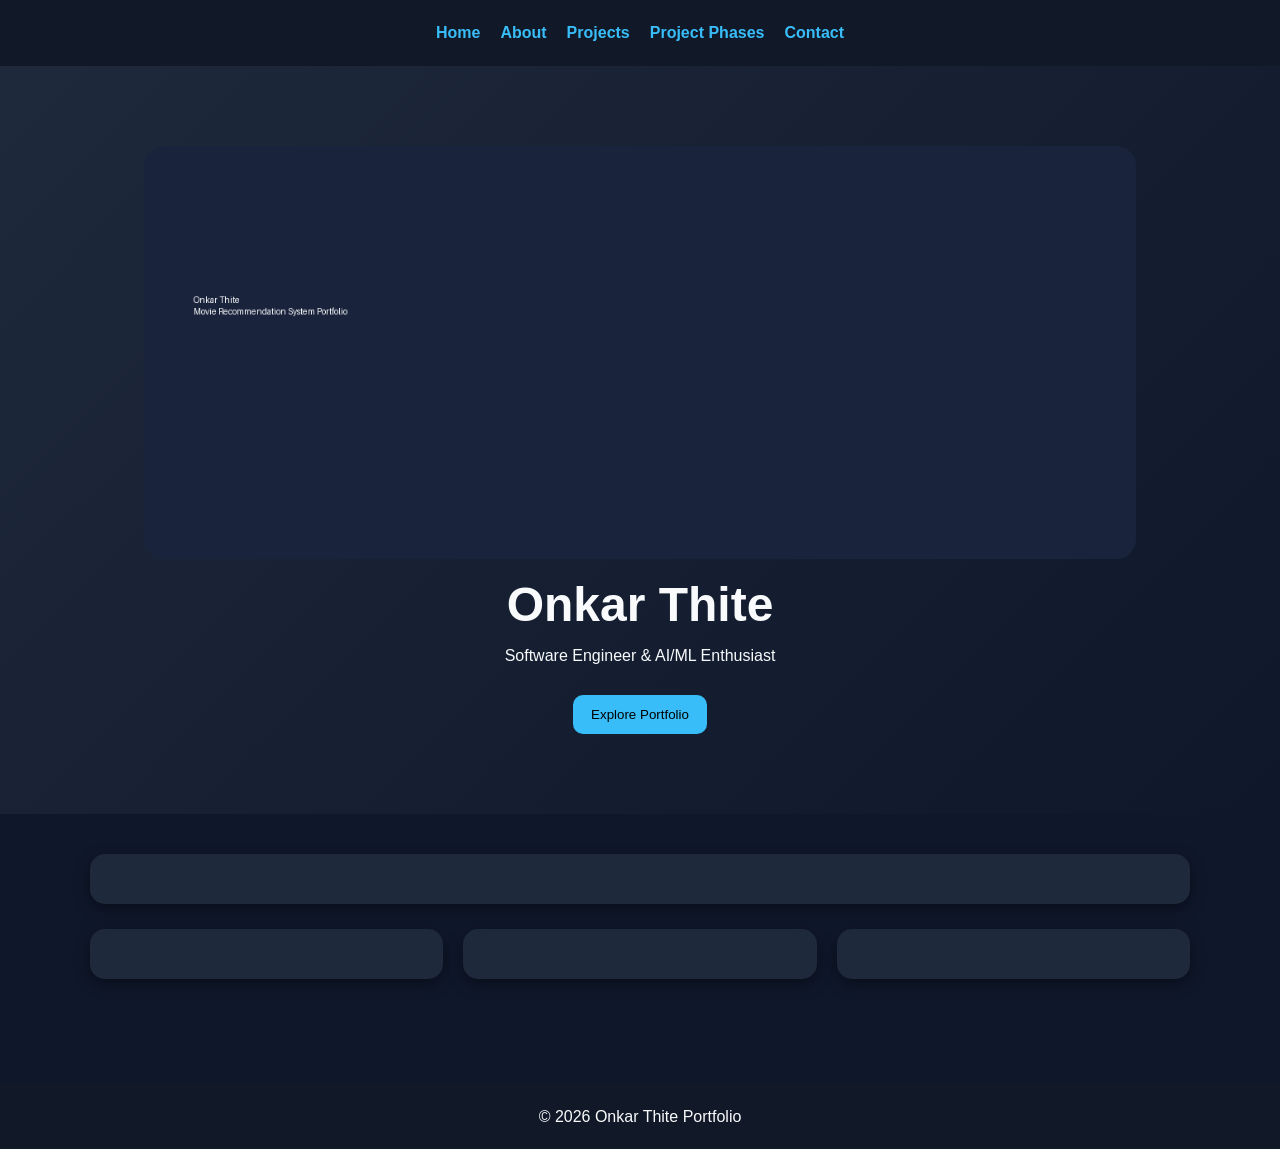
<file: index.html>
<!DOCTYPE html>
<html>
<head>
<title>Onkar Thite Portfolio</title>
<link rel="stylesheet" href="style.css">
</head>
<body>
<header>
<nav>
<a href="index.html">Home</a>
<a href="about.html">About</a>
<a href="projects.html">Projects</a>
<a href="phases.html">Project Phases</a>
<a href="contact.html">Contact</a>
</nav>
</header>

<section class="hero">
<img src="banner.png" width="80%" style="border-radius:20px;">
<h1>Onkar Thite</h1>
<p>Software Engineer & AI/ML Enthusiast</p>
<br>
<button id="welcomeBtn">Explore Portfolio</button>
</section>

<div class="container">
<div class="card">
<h2></h2>
<p>

</p>
</div>

<div class="grid">
<div class="card">
<h3></h3>
<p></p>
</div>

<div class="card">
<h3></h3>
<p></p>
</div>

<div class="card">
<h3></h3>
<p></p>
</div>
</div>
</div>

<footer>
<p>© 2026 Onkar Thite Portfolio</p>
</footer>
<script src="script.js"></script>
</body>
</html>
</file>
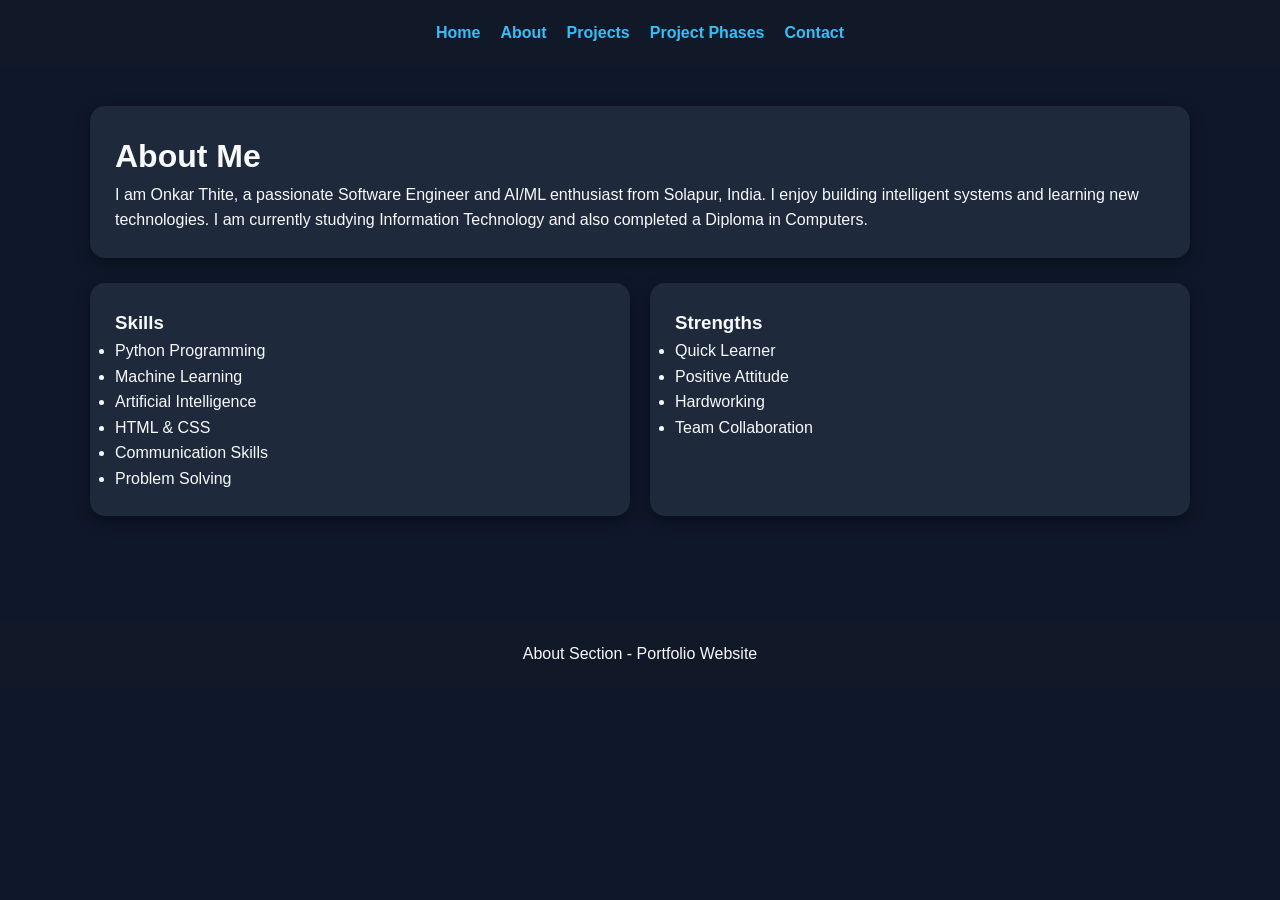
<file: about.html>
<!DOCTYPE html>
<html>
<head>
<title>About</title>
<link rel="stylesheet" href="style.css">
</head>
<body>
<header>
<nav>
<a href="index.html">Home</a>
<a href="about.html">About</a>
<a href="projects.html">Projects</a>
<a href="phases.html">Project Phases</a>
<a href="contact.html">Contact</a>
</nav>
</header>

<div class="container">
<div class="card">
<h1>About Me</h1>
<p>
I am Onkar Thite, a passionate Software Engineer and AI/ML enthusiast from Solapur, India.
I enjoy building intelligent systems and learning new technologies. I am currently studying
Information Technology and also completed a Diploma in Computers.
</p>
</div>

<div class="grid">
<div class="card">
<h3>Skills</h3>
<ul>
<li>Python Programming</li>
<li>Machine Learning</li>
<li>Artificial Intelligence</li>
<li>HTML & CSS</li>
<li>Communication Skills</li>
<li>Problem Solving</li>
</ul>
</div>

<div class="card">
<h3>Strengths</h3>
<ul>
<li>Quick Learner</li>
<li>Positive Attitude</li>
<li>Hardworking</li>
<li>Team Collaboration</li>
</ul>
</div>
</div>
</div>

<footer>
<p>About Section - Portfolio Website</p>
</footer>
</body>
</html>
</file>
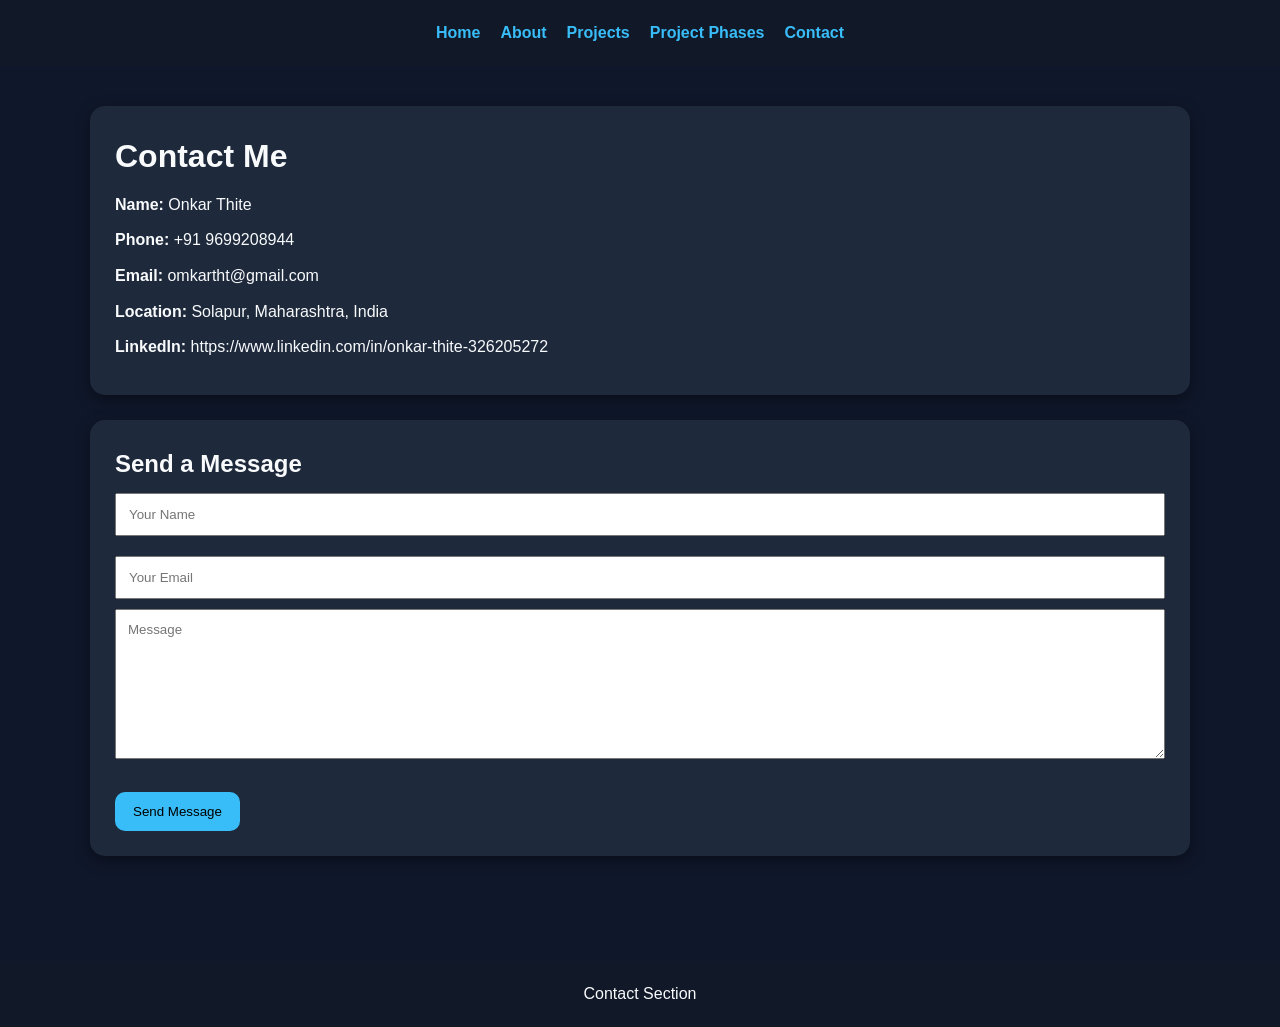
<file: contact.html>
<!DOCTYPE html>
<html>
<head>
<title>Contact</title>
<link rel="stylesheet" href="style.css">
</head>
<body>
<header>
<nav>
<a href="index.html">Home</a>
<a href="about.html">About</a>
<a href="projects.html">Projects</a>
<a href="phases.html">Project Phases</a>
<a href="contact.html">Contact</a>
</nav>
</header>

<div class="container">
<div class="card contact-info">
<h1>Contact Me</h1>

<p><strong>Name:</strong> Onkar Thite</p>
<p><strong>Phone:</strong> +91 9699208944</p>
<p><strong>Email:</strong> omkartht@gmail.com</p>
<p><strong>Location:</strong> Solapur, Maharashtra, India</p>
<p><strong>LinkedIn:</strong> https://www.linkedin.com/in/onkar-thite-326205272</p>

</div>

<div class="card">
<h2>Send a Message</h2>
<form>
<input type="text" placeholder="Your Name" style="width:100%;padding:12px;margin:10px 0;">
<input type="email" placeholder="Your Email" style="width:100%;padding:12px;margin:10px 0;">
<textarea placeholder="Message" style="width:100%;height:150px;padding:12px;"></textarea>
<br><br>
<button type="submit">Send Message</button>
</form>
</div>

</div>

<footer>
<p>Contact Section</p>
</footer>
</body>
</html>
</file>
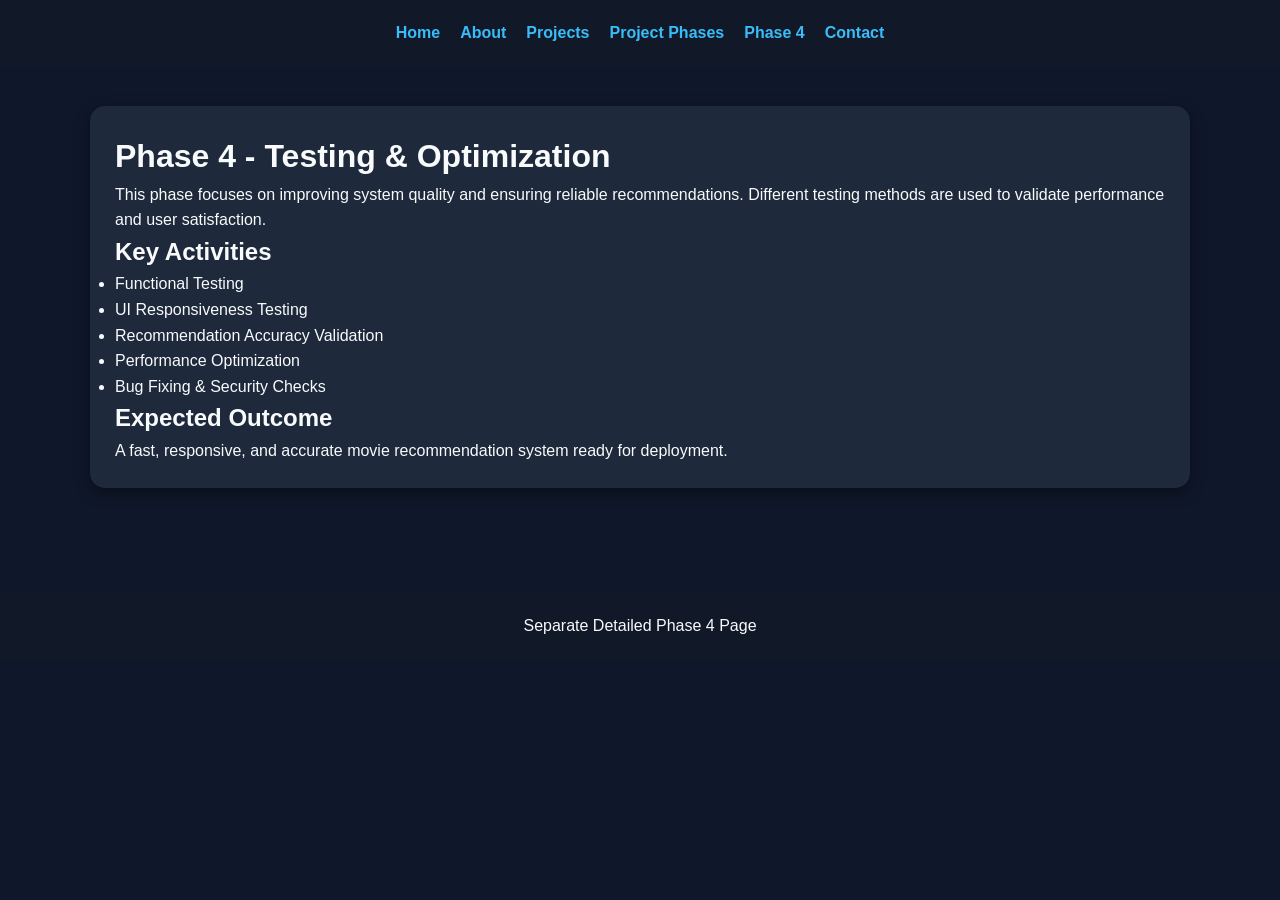
<file: phase4.html>
<!DOCTYPE html>
<html>
<head>
<title>Phase 4</title>
<link rel="stylesheet" href="style.css">
</head>
<body>
<header>
<nav>
<a href="index.html">Home</a>
<a href="about.html">About</a>
<a href="projects.html">Projects</a>
<a href="phases.html">Project Phases</a>
<a href="phase4.html">Phase 4</a>
<a href="contact.html">Contact</a>
</nav>
</header>

<div class="container">
<div class="card">
<h1>Phase 4 - Testing & Optimization</h1>

<p>
This phase focuses on improving system quality and ensuring reliable recommendations.
Different testing methods are used to validate performance and user satisfaction.
</p>

<h2>Key Activities</h2>
<ul>
<li>Functional Testing</li>
<li>UI Responsiveness Testing</li>
<li>Recommendation Accuracy Validation</li>
<li>Performance Optimization</li>
<li>Bug Fixing & Security Checks</li>
</ul>

<h2>Expected Outcome</h2>
<p>
A fast, responsive, and accurate movie recommendation system ready for deployment.
</p>

</div>
</div>

<footer>
<p>Separate Detailed Phase 4 Page</p>
</footer>
</body>
</html>
</file>
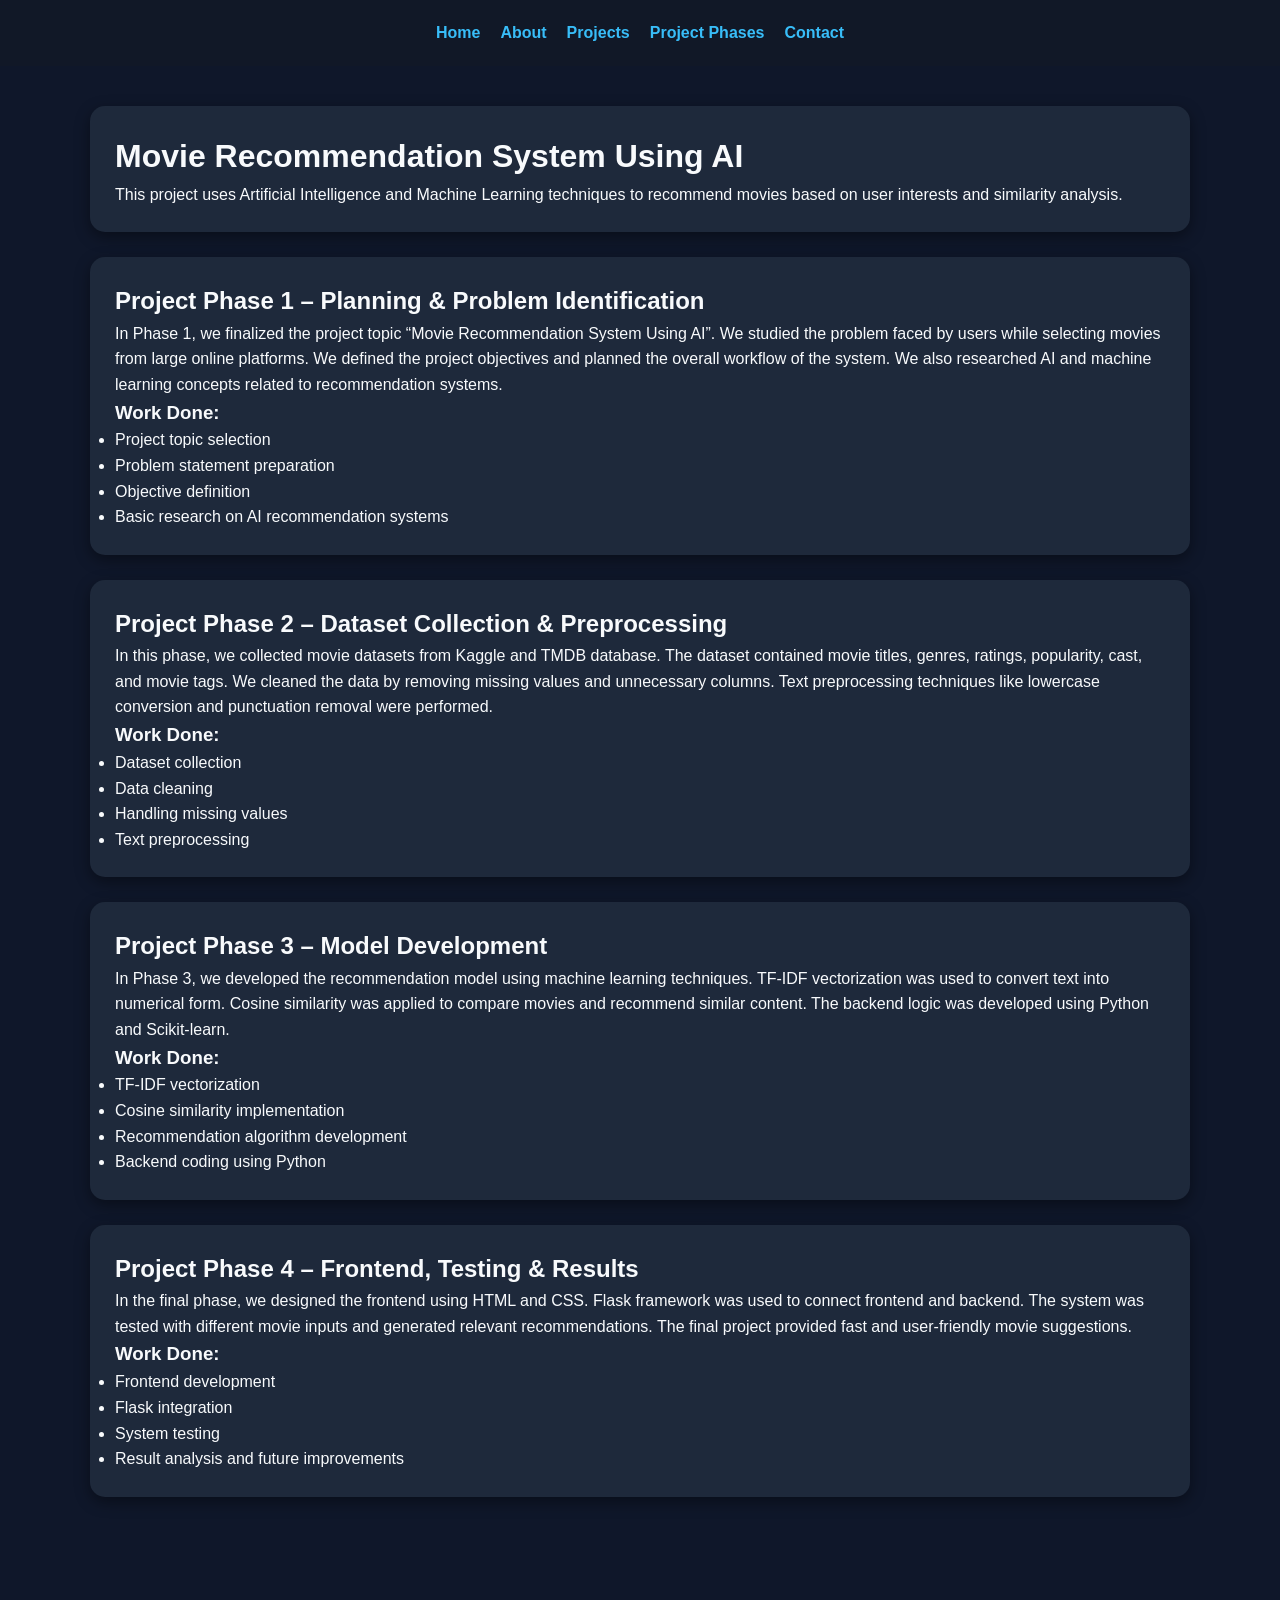
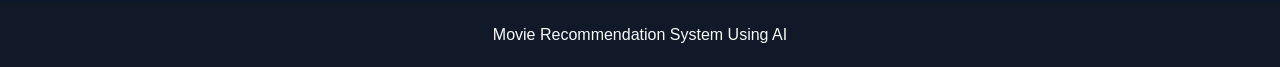
<file: phases.html>
<!DOCTYPE html>
<html>
<head>
<title>Project Phases</title>
<link rel="stylesheet" href="style.css">
</head>
<body>

<header>
<nav>
<a href="index.html">Home</a>
<a href="about.html">About</a>
<a href="projects.html">Projects</a>
<a href="phases.html">Project Phases</a>
<a href="contact.html">Contact</a>
</nav>
</header>

<div class="container">

<div class="card">
<h1>Movie Recommendation System Using AI</h1>
<p>
This project uses Artificial Intelligence and Machine Learning techniques to recommend movies
based on user interests and similarity analysis.
</p>
</div>

<div class="card">
<h2>Project Phase 1 – Planning & Problem Identification</h2>

<p>
In Phase 1, we finalized the project topic “Movie Recommendation System Using AI”.
We studied the problem faced by users while selecting movies from large online platforms.
We defined the project objectives and planned the overall workflow of the system.
We also researched AI and machine learning concepts related to recommendation systems.
</p>

<h3>Work Done:</h3>
<ul>
<li>Project topic selection</li>
<li>Problem statement preparation</li>
<li>Objective definition</li>
<li>Basic research on AI recommendation systems</li>
</ul>
</div>

<div class="card">
<h2>Project Phase 2 – Dataset Collection & Preprocessing</h2>

<p>
In this phase, we collected movie datasets from Kaggle and TMDB database.
The dataset contained movie titles, genres, ratings, popularity, cast, and movie tags.
We cleaned the data by removing missing values and unnecessary columns.
Text preprocessing techniques like lowercase conversion and punctuation removal were performed.
</p>

<h3>Work Done:</h3>
<ul>
<li>Dataset collection</li>
<li>Data cleaning</li>
<li>Handling missing values</li>
<li>Text preprocessing</li>
</ul>
</div>

<div class="card">
<h2>Project Phase 3 – Model Development</h2>

<p>
In Phase 3, we developed the recommendation model using machine learning techniques.
TF-IDF vectorization was used to convert text into numerical form.
Cosine similarity was applied to compare movies and recommend similar content.
The backend logic was developed using Python and Scikit-learn.
</p>

<h3>Work Done:</h3>
<ul>
<li>TF-IDF vectorization</li>
<li>Cosine similarity implementation</li>
<li>Recommendation algorithm development</li>
<li>Backend coding using Python</li>
</ul>
</div>

<div class="card">
<h2>Project Phase 4 – Frontend, Testing & Results</h2>

<p>
In the final phase, we designed the frontend using HTML and CSS.
Flask framework was used to connect frontend and backend.
The system was tested with different movie inputs and generated relevant recommendations.
The final project provided fast and user-friendly movie suggestions.
</p>

<h3>Work Done:</h3>
<ul>
<li>Frontend development</li>
<li>Flask integration</li>
<li>System testing</li>
<li>Result analysis and future improvements</li>
</ul>
</div>

</div>

<footer>
<p>Movie Recommendation System Using AI</p>
</footer>

</body>
</html>
</file>
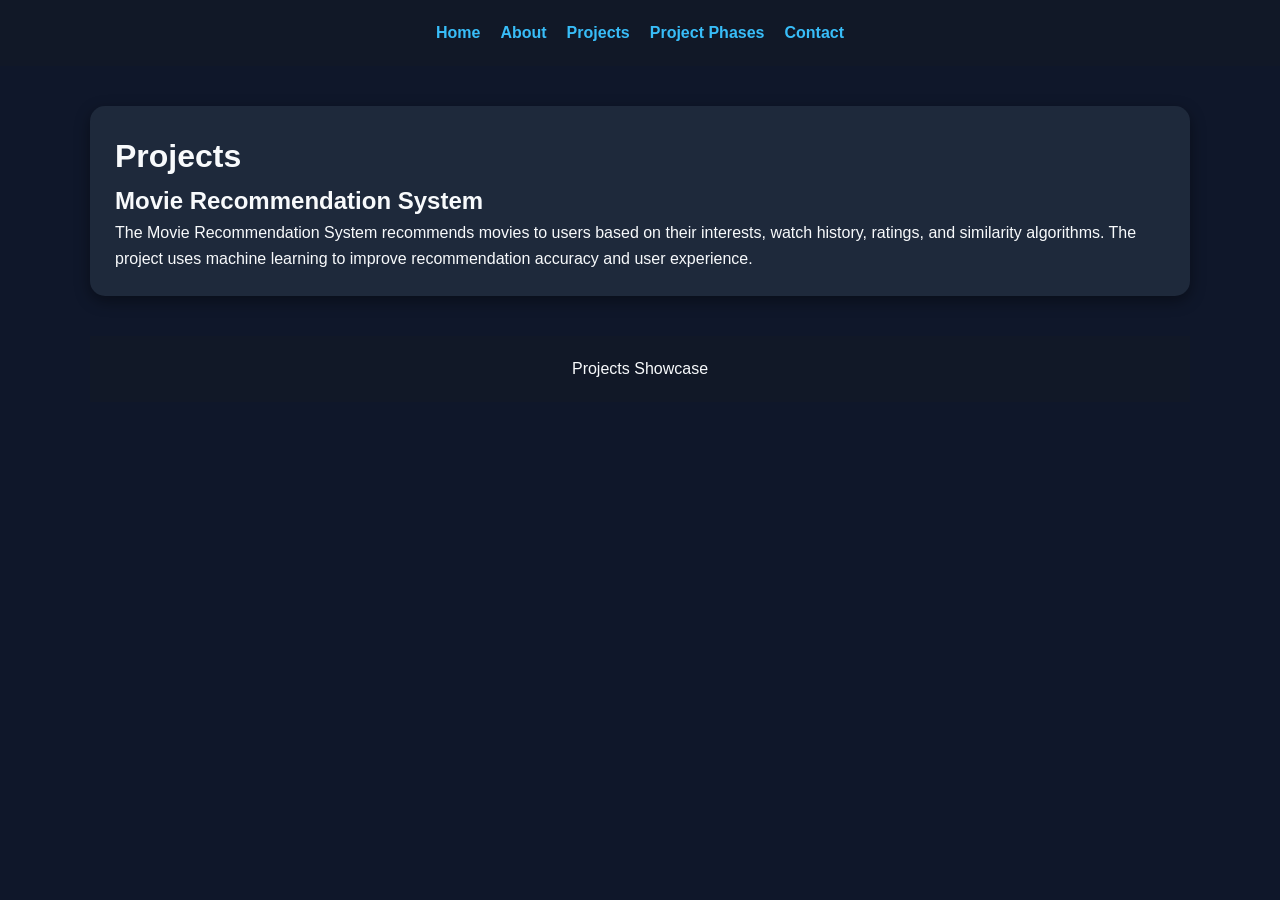
<file: projects.html>
<!DOCTYPE html>
<html>
<head>
<title>Projects</title>
<link rel="stylesheet" href="style.css">
</head>
<body>
<header>
<nav>
<a href="index.html">Home</a>
<a href="about.html">About</a>
<a href="projects.html">Projects</a>
<a href="phases.html">Project Phases</a>
<a href="contact.html">Contact</a>
</nav>
</header>

<div class="container">
<div class="card">
<h1>Projects</h1>
<h2>Movie Recommendation System</h2>
<p>
The Movie Recommendation System recommends movies to users based on their interests,
watch history, ratings, and similarity algorithms. The project uses machine learning
to improve recommendation accuracy and user experience.
</p>
</div>

<footer>
<p>Projects Showcase</p>
</footer>
</body>
</html>
</file>
<file: style.css>
*{
  margin:0;
  padding:0;
  box-sizing:border-box;
  font-family:Arial, sans-serif;
}
body{
  background:#0f172a;
  color:#f8fafc;
  line-height:1.6;
}
header{
  background:#111827;
  padding:20px;
  position:sticky;
  top:0;
}
nav{
  display:flex;
  justify-content:center;
  gap:20px;
}
nav a{
  color:#38bdf8;
  text-decoration:none;
  font-weight:bold;
}
.hero{
  text-align:center;
  padding:80px 20px;
  background:linear-gradient(135deg,#1e293b,#0f172a);
}
.hero h1{
  font-size:3rem;
}
.container{
  width:90%;
  max-width:1100px;
  margin:auto;
  padding:40px 0;
}
.card{
  background:#1e293b;
  padding:25px;
  border-radius:15px;
  margin-bottom:25px;
  box-shadow:0 5px 15px rgba(0,0,0,0.4);
}
.grid{
  display:grid;
  grid-template-columns:repeat(auto-fit,minmax(250px,1fr));
  gap:20px;
}
footer{
  background:#111827;
  text-align:center;
  padding:20px;
  margin-top:40px;
}
button{
  background:#38bdf8;
  color:#000;
  border:none;
  padding:12px 18px;
  border-radius:10px;
  cursor:pointer;
}
.contact-info p{
  margin:10px 0;
}
.phase-box{
  border-left:5px solid #38bdf8;
  padding-left:15px;
  margin:15px 0;
}
</file>
